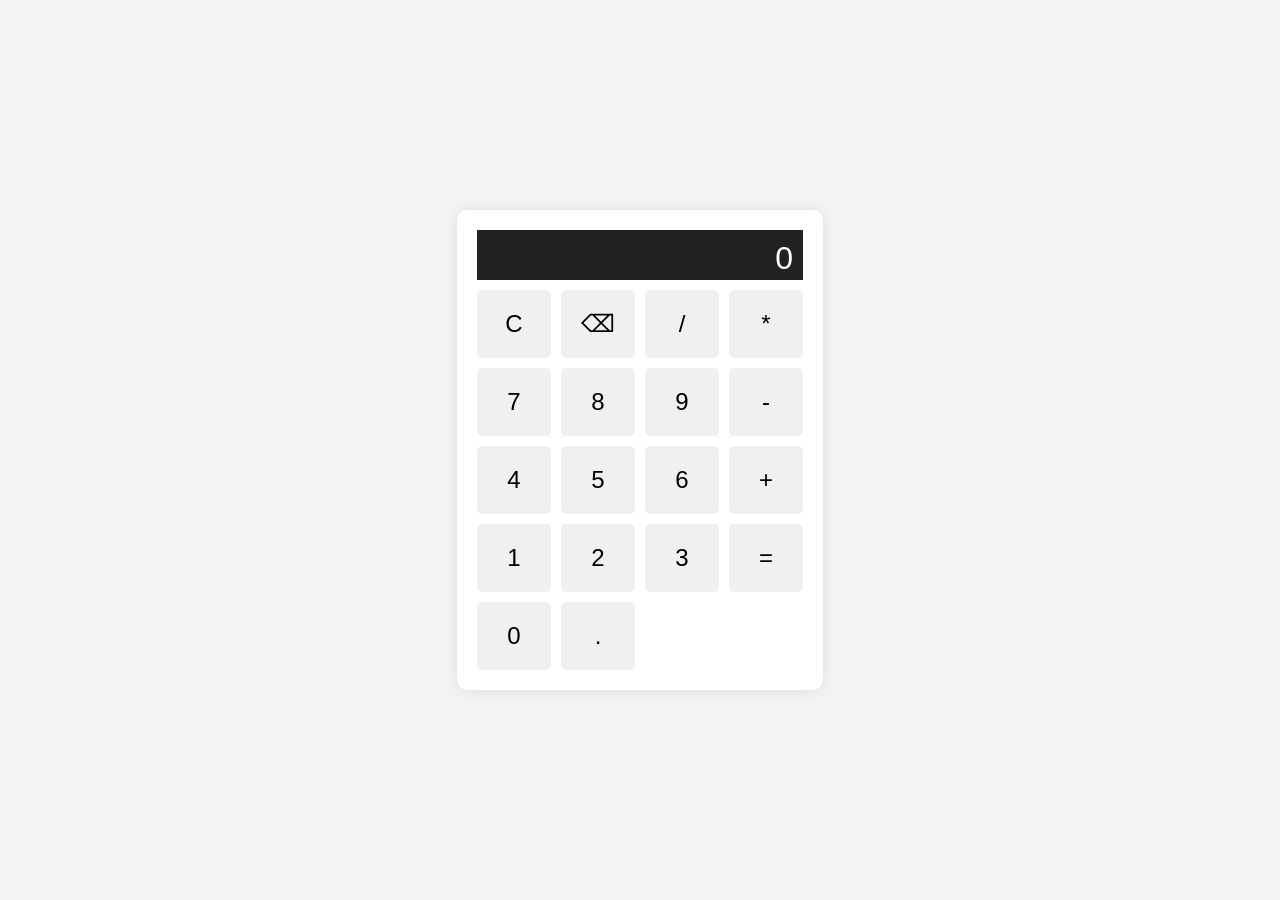
<file: Calculadora em JS/index.html>
<!DOCTYPE html>
<html lang="en">
<head>
    <meta charset="UTF-8">
    <meta name="viewport" content="width=device-width, initial-scale=1.0">
    <link rel="stylesheet" href="style.css">
    <title>Calculadora</title>
</head>
<body>

    <div class="calculator">
        <div id="display" class="display">0</div>
        <div class="buttons">
            <button onclick="clearDisplay()">C</button>
            <button onclick="deleteLast()">⌫</button>
            <button onclick="appendOperator('/')">/</button>
            <button onclick="appendOperator('*')">*</button>
            <button onclick="appendNumber('7')">7</button>
            <button onclick="appendNumber('8')">8</button>
            <button onclick="appendNumber('9')">9</button>
            <button onclick="appendOperator('-')">-</button>
            <button onclick="appendNumber('4')">4</button>
            <button onclick="appendNumber('5')">5</button>
            <button onclick="appendNumber('6')">6</button>
            <button onclick="appendOperator('+')">+</button>
            <button onclick="appendNumber('1')">1</button>
            <button onclick="appendNumber('2')">2</button>
            <button onclick="appendNumber('3')">3</button>
            <button rowspan="2" onclick="calculate()">=</button>
            <button onclick="appendNumber('0')">0</button>
            <button onclick="appendDot()">.</button>
        </div>
    </div>
    <script src="script.js"></script>
</body>
</html>
</file>
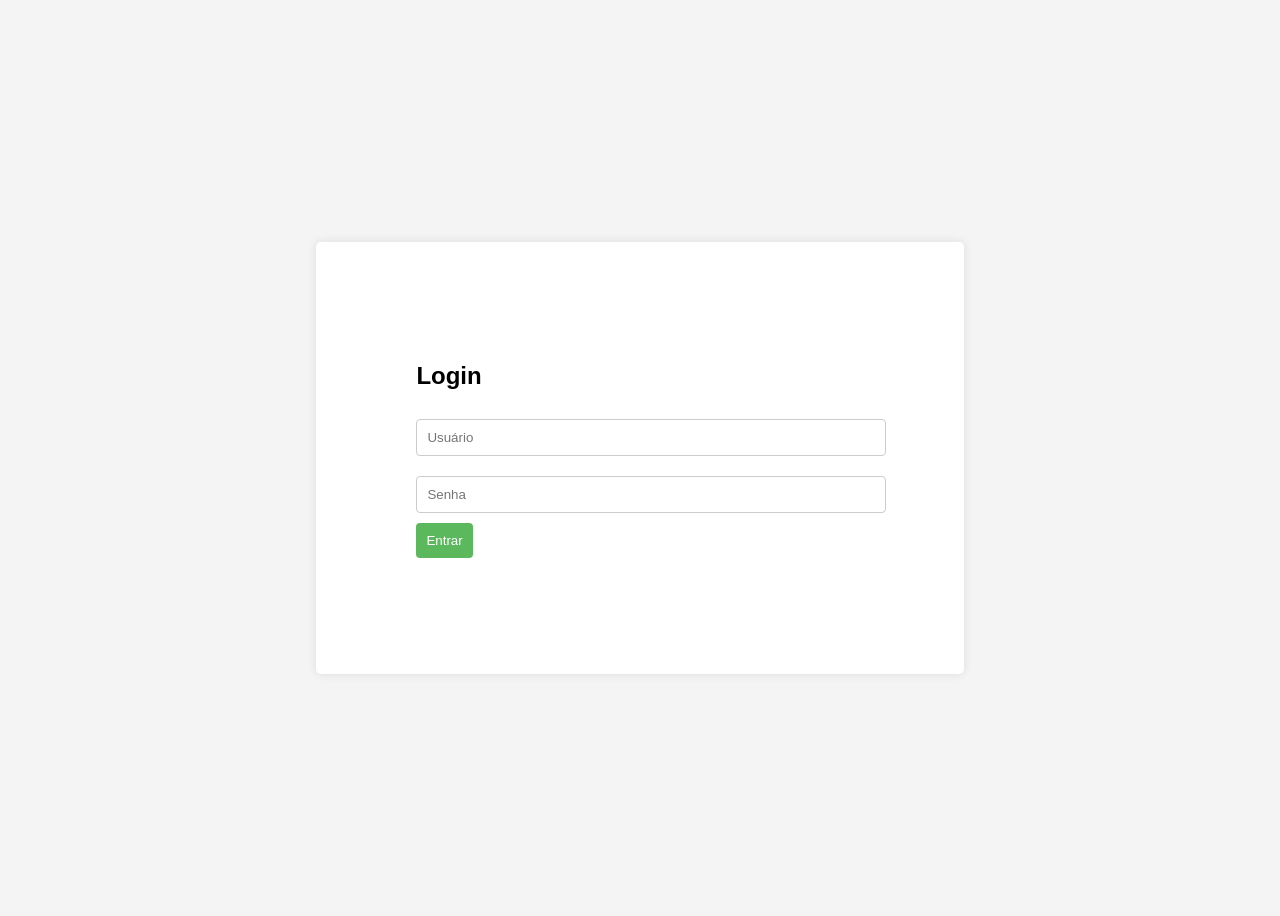
<file: Login/index.html>
<!DOCTYPE html>
<html lang="pt-BR">
<head>
    <meta charset="UTF-8">
    <meta name="viewport" content="width=device-width, initial-scale=1.0">
    <link rel="stylesheet" href="style.css">
    <title>Formulário de Login</title>
</head>
<body>

<div class="login-container">
    <h2>Login</h2>
    <form id="loginForm">
        <input type="text" id="username" placeholder="Usuário" required>
        <input type="password" id="password" placeholder="Senha" required>
        <button type="submit">Entrar</button>
    </form>
    <p id="message" style="color: red;"></p>
</div>
<script src="script.js"></script>
</body>
</html>
</file>
<file: Calculadora em JS/style.css>
body {
            font-family: Arial, sans-serif;
            display: flex;
            justify-content: center;
            align-items: center;
            height: 100vh;
            margin: 0;
            background-color: #f4f4f4;
        }
        .calculator {
            background-color: #fff;
            padding: 20px;
            border-radius: 10px;
            box-shadow: 0px 0px 15px rgba(0, 0, 0, 0.1);
        }
        .display {
            width: 100%;
            height: 50px;
            background-color: #222;
            color: white;
            text-align: right;
            font-size: 2em;
            padding: 10px;
            box-sizing: border-box;
            margin-bottom: 10px;
        }
        .buttons {
            display: grid;
            grid-template-columns: repeat(4, 1fr);
            gap: 10px;
        }
        button {
            padding: 20px;
            font-size: 1.5em;
            border: none;
            background-color: #f0f0f0;
            cursor: pointer;
            border-radius: 5px;
        }
        button:active {
            background-color: #ccc;
        }
</file>
<file: Login/style.css>
body {
    font-family: Arial, sans-serif;
    background-color: #f4f4f4;
    display: flex;
    justify-content: center;
    align-items: center;
    height: 100vh;
}
.login-container {
    background: #fff;
    padding: 100px;
    border-radius: 5px;
    box-shadow: 0 0 10px rgba(0, 0, 0, 0.1);
}
input[type="text"], input[type="password"] {
    width: 100%;
    padding: 10px;
    margin: 10px 0;
    border: 1px solid #ccc;
    border-radius: 4px;
}
button {
    background: #5cb85c;
    color: white;
    border: none;
    padding: 10px;
    border-radius: 4px;
    cursor: pointer;
}
button:hover {
    background: #4cae4c;
}
</file>
